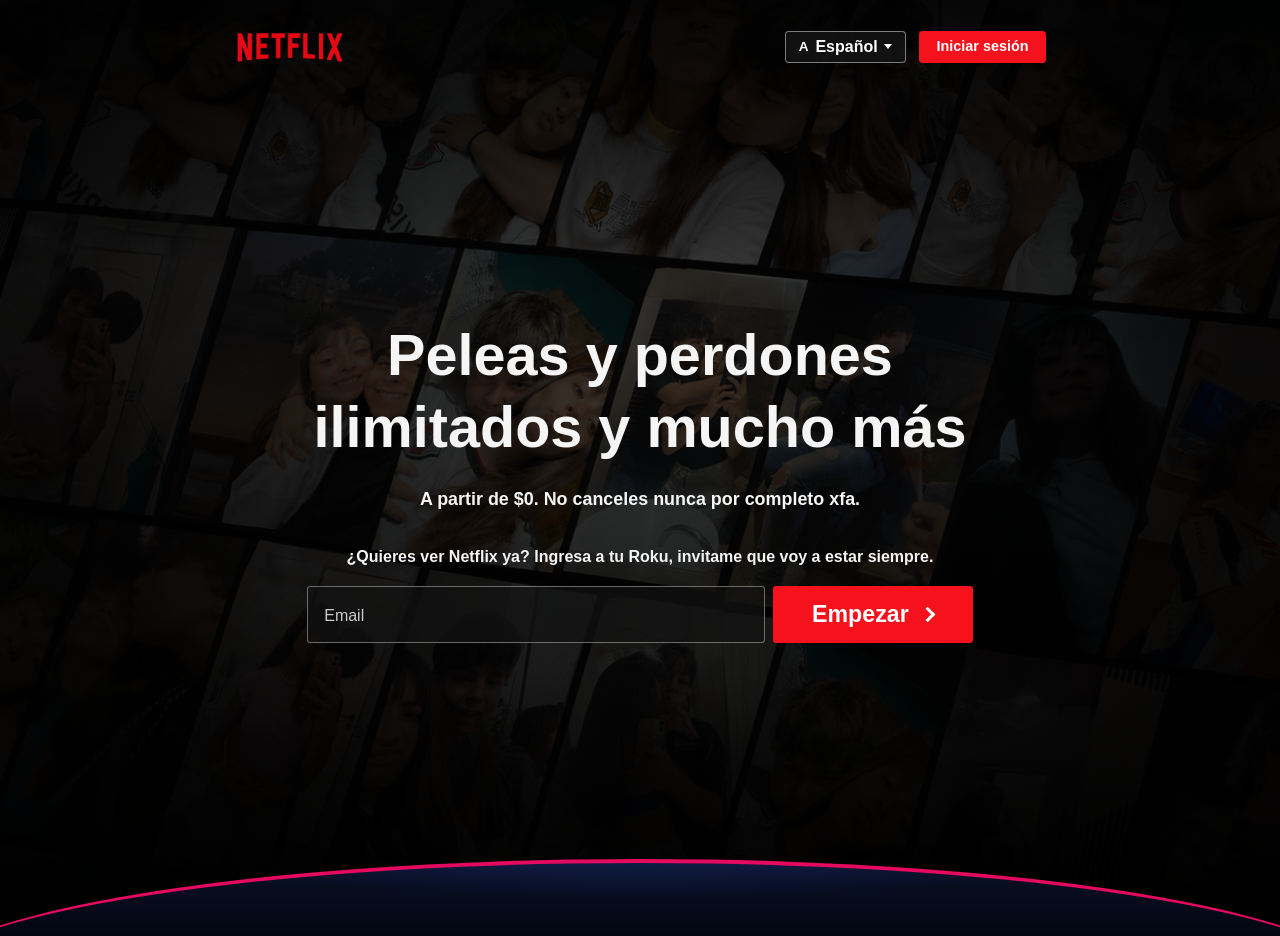
<file: index.html>
<!DOCTYPE html>
<html lang="es">
  <head>
    <meta charset="UTF-8" />
    <meta name="viewport" content="width=device-width, initial-scale=1.0" />
    <title>Netflix</title>
    <link rel="icon" type="image/png" href="assets/logos/logo2.png" />
    <link rel="apple-touch-icon" href="assets/logos/logo2.png" />
    <link rel="stylesheet" href="styles.css" />
  </head>
  <body>
    <main class="page">
      <section class="screen welcome-screen" aria-label="Portada de Netflix">
        <div class="media-frame welcome-screen__backdrop">
          <img src="assets/principal/fondo-prueba.png" alt="Collage de películas y series de Netflix" />
          <div class="media-fallback poster-collage" aria-hidden="true"></div>
        </div>

        <header class="topbar topbar--public">
          <a class="netflix-logo" href="index.html" aria-label="Netflix">
            <img src="assets/logos/logo.png" alt="Netflix" />
          </a>
          <div class="topbar__actions">
            <button class="language-button" type="button" aria-label="Cambiar idioma">
              <span class="language-button__icon" aria-hidden="true">A</span>
              Español
              <span class="chevron" aria-hidden="true"></span>
            </button>
            <a class="signin-button" href="perfiles.html">Iniciar sesión</a>
          </div>
        </header>

        <div class="welcome-screen__content">
          <h1>Peleas y perdones ilimitados y mucho más</h1>
          <p class="welcome-screen__price">A partir de $0. No canceles nunca por completo xfa.</p>
          <p class="welcome-screen__lead">
            ¿Quieres ver Netflix ya? Ingresa a tu Roku, invitame que voy a estar siempre.
          </p>
          <form class="email-form" data-email-form data-next-page="perfiles.html">
            <label class="sr-only" for="email">Email</label>
            <input id="email" name="email" type="email" placeholder="Email" autocomplete="email" />
            <button class="primary-cta" type="submit">
              Empezar
              <span class="arrow-icon" aria-hidden="true"></span>
            </button>
          </form>
        </div>

        <div class="welcome-curve" aria-hidden="true"></div>
      </section>
    </main>

    <script src="script.js"></script>
  </body>
</html>
</file>
<file: styles.css>
:root {
  --netflix-red: #e50914;
  --netflix-red-bright: #f6121d;
  --page-black: #000;
  --netflix-black: #141414;
  --modal-black: #181818;
  --soft-white: #f5f5f5;
  --muted-text: #a5a5a5;
  --dim-text: #808080;
  --button-gray: rgba(109, 109, 110, 0.78);
  --shadow-deep: 0 24px 90px rgba(0, 0, 0, 0.75);
  --font-main: Arial, Helvetica, sans-serif;
}

* {
  box-sizing: border-box;
}

html {
  scroll-behavior: smooth;
  background: var(--page-black);
}

body {
  margin: 0;
  min-width: 320px;
  background: var(--page-black);
  color: var(--soft-white);
  font-family: var(--font-main);
}

button,
input {
  font: inherit;
}

a {
  color: inherit;
  text-decoration: none;
}

button {
  border: 0;
  cursor: pointer;
}

img {
  display: block;
}

.sr-only {
  position: absolute;
  width: 1px;
  height: 1px;
  padding: 0;
  margin: -1px;
  overflow: hidden;
  clip: rect(0, 0, 0, 0);
  white-space: nowrap;
  border: 0;
}

.page {
  overflow-x: hidden;
  background: var(--page-black);
}

.screen {
  position: relative;
  min-height: 100svh;
  isolation: isolate;
}

.logo-animation-page {
  --primary-colour: #e50914;
  --shadow-colour: #000;
  --shadow-intensity: 0.6;
  --logo-animation-bg: #000;
  overflow: hidden;
  background: var(--logo-animation-bg);
  transition: background 0.4s;
}

.logo-animation-page .page {
  min-height: 100svh;
  background: var(--logo-animation-bg);
  transition: background 0.4s;
}

.netflix-animation-screen {
  position: relative;
  min-height: 100svh;
  display: grid;
  align-items: center;
  justify-items: center;
  padding: clamp(2rem, 6vw, 5rem);
  overflow: hidden;
  background: #000;
}

.netflix-container {
  position: relative;
  z-index: 2;
  width: 100%;
  display: flex;
  align-items: center;
  justify-content: center;
  opacity: 1;
  transition: opacity 1.35s ease;
}

.netflix-animation-logo {
  width: min(78vw, 54.2rem);
  height: auto;
  overflow: visible;
  animation: netflix-logo-cycle 7s cubic-bezier(0.36, 0.14, 0.1, 1) both;
}

.netflix-animation-screen.is-logo-finished .netflix-container {
  opacity: 0;
}

.netflix-animation-logo path {
  transform-box: fill-box;
}

.logo-animation-page .base {
  fill: var(--primary-colour);
  transition: fill 0.4s;
}

.logo-animation-page .shadow-start {
  stop-color: var(--shadow-colour);
  stop-opacity: var(--shadow-intensity);
}

.logo-animation-page .shadow-end {
  stop-color: var(--shadow-colour);
  stop-opacity: 0;
}

.netflix-animation-logo #N1-shadow {
  animation: netflix-shadow-fade 7s 0.7s both;
}

.netflix-animation-logo #N3-shadow {
  animation: netflix-shadow-fade 7s 0.8s both;
}

.netflix-animation-logo #E1-base,
.netflix-animation-logo #E1-shadow {
  transform-origin: 100% 50%;
  animation: netflix-reveal-x 7s 0.75s both;
}

.netflix-animation-logo #E2-base,
.netflix-animation-logo #E2-shadow {
  transform-origin: 50% 100%;
  animation: netflix-reveal-y 7s 0.86s both;
}

.netflix-animation-logo #E3,
.netflix-animation-logo #E4,
.netflix-animation-logo #T1,
.netflix-animation-logo #F1,
.netflix-animation-logo #F3 {
  transform-origin: 0% 50%;
  animation: netflix-reveal-x 7s 1s both;
}

.netflix-animation-logo #E4 {
  animation-delay: 1.16s;
}

.netflix-animation-logo #T1 {
  animation-delay: 1.04s;
}

.netflix-animation-logo #T2-base,
.netflix-animation-logo #T2-shadow,
.netflix-animation-logo #F2-base,
.netflix-animation-logo #F2-shadow,
.netflix-animation-logo #L1-base,
.netflix-animation-logo #L1-shadow,
.netflix-animation-logo #I {
  transform-origin: 50% 100%;
  animation: netflix-reveal-y 7s 1.13s both;
}

.netflix-animation-logo #T2-shadow,
.netflix-animation-logo #F2-shadow,
.netflix-animation-logo #L1-shadow,
.netflix-animation-logo #X2-shadow {
  animation-name: netflix-shadow-fade;
}

.netflix-animation-logo #F1 {
  animation-delay: 1.18s;
}

.netflix-animation-logo #F2-base,
.netflix-animation-logo #F2-shadow {
  animation-delay: 1.28s;
}

.netflix-animation-logo #F3 {
  animation-delay: 1.45s;
}

.netflix-animation-logo #L1-base,
.netflix-animation-logo #L1-shadow {
  animation-delay: 1.48s;
}

.netflix-animation-logo #L2 {
  transform-origin: 0% 50%;
  animation: netflix-reveal-x 7s 1.64s both;
}

.netflix-animation-logo #I {
  animation-delay: 1.8s;
}

.netflix-animation-logo #X1 {
  transform-origin: 100% 100%;
  animation: netflix-reveal-diagonal-left 7s 1.88s both;
}

.netflix-animation-logo #X2-base,
.netflix-animation-logo #X2-shadow {
  transform-origin: 0% 0%;
  animation: netflix-reveal-diagonal-right 7s 1.98s both;
}

.netflix-animation-logo #X2-shadow {
  animation-name: netflix-shadow-fade;
}

.invitation-stage {
  position: absolute;
  inset: 0;
  z-index: 1;
  display: grid;
  place-items: center;
  overflow: hidden;
  opacity: 0;
  pointer-events: none;
  transition: opacity 1.8s ease;
}

.netflix-animation-screen.is-question-visible .invitation-stage {
  opacity: 1;
  pointer-events: auto;
}

.video-stage {
  position: absolute;
  inset: 0;
  z-index: 1;
  display: grid;
  place-items: center;
  overflow: hidden;
  padding: clamp(1.2rem, 4vw, 3rem);
  background: #000;
  opacity: 0;
  pointer-events: none;
  transition: opacity 1.8s ease;
}

.netflix-animation-screen.is-video-visible .video-stage {
  opacity: 1;
  pointer-events: auto;
}

.invitation-video {
  position: absolute;
  inset: -0.8rem;
  width: calc(100% + 1.6rem);
  height: calc(100% + 1.6rem);
  object-fit: cover;
  opacity: 0.58;
  filter: blur(2.5px) saturate(1.04) brightness(0.92);
  transform: scale(1.01);
}

.invitation-stage__shade {
  position: absolute;
  inset: 0;
  background:
    radial-gradient(circle at 50% 38%, rgba(255, 255, 255, 0.07), transparent 22rem),
    rgba(0, 0, 0, 0.42);
}

.video-stage__shade {
  position: absolute;
  inset: 0;
  background:
    radial-gradient(circle at 50% 45%, rgba(255, 255, 255, 0.06), transparent 24rem),
    rgba(0, 0, 0, 0.78);
}

.selected-video-shell {
  position: relative;
  z-index: 2;
  width: min(90vw, 28rem);
  max-height: 82svh;
  aspect-ratio: 9 / 16;
  overflow: hidden;
  border-radius: 0.42rem;
  background: #000;
  box-shadow: 0 2rem 5rem rgba(0, 0, 0, 0.68);
}

.selected-video-player {
  width: 100%;
  height: 100%;
  display: block;
  object-fit: contain;
  background: #000;
}

.invitation-content {
  position: relative;
  z-index: 2;
  width: min(100%, 58rem);
  min-height: min(38rem, 78svh);
  display: grid;
  grid-template-rows: 1fr auto 1fr;
  align-items: center;
  justify-items: center;
  padding: clamp(2rem, 6vw, 4rem);
  text-align: center;
}

.invitation-content h1 {
  grid-row: 2;
  margin: 0;
  color: #fff;
  font-size: clamp(2.45rem, 6vw, 4.8rem);
  font-weight: 900;
  line-height: 1.05;
  text-shadow: 0 0.2rem 1.2rem rgba(0, 0, 0, 0.82);
}

.invitation-actions {
  grid-row: 3;
  align-self: end;
  width: 100%;
  display: flex;
  align-items: center;
  justify-content: space-between;
  gap: clamp(1rem, 8vw, 9rem);
}

.invitation-button {
  min-width: clamp(10.5rem, 22vw, 19.2rem);
  min-height: 3.4rem;
  padding: 0.75rem 1.35rem;
  border-radius: 0.12rem;
  background: #fff;
  color: #000;
  font-size: clamp(1.18rem, 2.5vw, 2rem);
  font-weight: 900;
  line-height: 1.05;
  box-shadow: 0 1rem 2.2rem rgba(0, 0, 0, 0.36);
  transition: transform 160ms ease, background 160ms ease;
}

.invitation-button:hover {
  background: rgba(255, 255, 255, 0.88);
  transform: scale(1.04);
}

@keyframes netflix-logo-cycle {
  0% {
    opacity: 0;
    transform: translateX(38%) scale(0.98);
  }
  11% {
    opacity: 0;
    transform: translateX(38%) scale(0.98);
  }
  38%,
  86% {
    opacity: 1;
    transform: translateX(0) scale(1);
  }
  94%,
  100% {
    opacity: 0;
    transform: translateX(0) scale(1);
  }
}

@keyframes netflix-reveal-x {
  0%,
  7% {
    opacity: 0;
    transform: scaleX(0);
  }
  14%,
  88% {
    opacity: 1;
    transform: scaleX(1);
  }
  96%,
  100% {
    opacity: 0;
    transform: scaleX(1);
  }
}

@keyframes netflix-reveal-y {
  0%,
  7% {
    opacity: 0;
    transform: scaleY(0);
  }
  16%,
  88% {
    opacity: 1;
    transform: scaleY(1);
  }
  96%,
  100% {
    opacity: 0;
    transform: scaleY(1);
  }
}

@keyframes netflix-reveal-diagonal-left {
  0%,
  8% {
    opacity: 0;
    transform: scale(0.05, 0.02) skewX(-7deg);
  }
  20%,
  88% {
    opacity: 1;
    transform: scale(1) skewX(0);
  }
  96%,
  100% {
    opacity: 0;
    transform: scale(1) skewX(0);
  }
}

@keyframes netflix-reveal-diagonal-right {
  0%,
  8% {
    opacity: 0;
    transform: scale(0.05, 0.02) skewX(7deg);
  }
  20%,
  88% {
    opacity: 1;
    transform: scale(1) skewX(0);
  }
  96%,
  100% {
    opacity: 0;
    transform: scale(1) skewX(0);
  }
}

@keyframes netflix-shadow-fade {
  0%,
  9% {
    opacity: 1;
  }
  22%,
  88% {
    opacity: 0;
  }
  96%,
  100% {
    opacity: 0;
  }
}

.media-frame {
  position: relative;
  overflow: hidden;
  background: #202020;
}

.media-frame > img,
.media-frame > video {
  position: absolute;
  inset: 0;
  width: 100%;
  height: 100%;
  object-fit: cover;
  z-index: 2;
}

.media-frame.is-missing > img,
.media-frame.is-missing > video {
  opacity: 0;
}

.media-frame > video {
  background: #000;
}

.media-frame.is-loaded .media-fallback {
  opacity: 0;
}

.media-fallback {
  position: absolute;
  inset: 0;
  z-index: 1;
  pointer-events: none;
  transition: opacity 180ms ease;
}

.netflix-logo {
  display: inline-flex;
  align-items: center;
  width: clamp(7rem, 8vw, 9.5rem);
  height: auto;
}

.netflix-logo img {
  display: block;
  width: 100%;
  height: auto;
}

.topbar {
  position: absolute;
  left: 0;
  right: 0;
  z-index: 8;
  display: flex;
  align-items: center;
}

.topbar--public {
  top: 0;
  justify-content: space-between;
  padding: clamp(1.25rem, 2.6vw, 1.85rem) clamp(1.5rem, 18.3vw, 21.9rem) 0;
}

.topbar__actions {
  display: flex;
  align-items: center;
  gap: 0.8rem;
}

.language-button,
.signin-button {
  height: 2rem;
  display: inline-flex;
  align-items: center;
  justify-content: center;
  border-radius: 0.23rem;
  color: #fff;
  font-weight: 700;
  line-height: 1;
}

.language-button {
  gap: 0.42rem;
  padding: 0 0.82rem;
  border: 1px solid rgba(255, 255, 255, 0.45);
  background: rgba(23, 23, 23, 0.72);
}

.language-button__icon {
  font-size: 0.85rem;
  font-weight: 800;
}

.signin-button {
  min-width: 7.25rem;
  padding: 0 1.08rem;
  background: var(--netflix-red-bright);
  font-size: 0.9rem;
}

.chevron {
  width: 0;
  height: 0;
  border-left: 0.28rem solid transparent;
  border-right: 0.28rem solid transparent;
  border-top: 0.34rem solid currentColor;
}

.chevron--white {
  color: #fff;
}

.welcome-screen {
  display: grid;
  place-items: center;
  min-height: 58.5rem;
  padding: 7rem 1.5rem 8.2rem;
  background: #020202;
  text-align: center;
}

.welcome-screen::before,
.welcome-screen::after {
  content: "";
  position: absolute;
  inset: 0;
  z-index: -1;
  pointer-events: none;
}

.welcome-screen::before {
  background:
    linear-gradient(180deg, rgba(0, 0, 0, 0.82) 0%, rgba(0, 0, 0, 0.32) 28%, rgba(0, 0, 0, 0.58) 72%, #000 100%),
    radial-gradient(circle at 50% 42%, rgba(0, 0, 0, 0.12), rgba(0, 0, 0, 0.78) 72%);
  z-index: 1;
}

.welcome-screen::after {
  background: rgba(0, 0, 0, 0.28);
  z-index: 0;
}

.welcome-screen__backdrop {
  position: absolute;
  inset: 0;
  z-index: -2;
  transform: scale(1.03);
}

.welcome-screen__backdrop > img {
  opacity: 0.78;
  filter: saturate(0.95) brightness(0.8);
}

.poster-collage {
  background:
    linear-gradient(90deg, rgba(0, 0, 0, 0.35), transparent 22%, rgba(0, 0, 0, 0.62)),
    repeating-linear-gradient(-7deg, transparent 0 8rem, rgba(0, 0, 0, 0.5) 8rem 8.5rem),
    linear-gradient(110deg, #273c57 0 10%, #111 10% 15%, #57283d 15% 25%, #151515 25% 31%, #34547a 31% 41%, #151515 41% 47%, #8a2630 47% 58%, #111 58% 64%, #244b3b 64% 76%, #151515 76% 82%, #725134 82% 100%);
}

.poster-collage::before,
.poster-collage::after {
  content: "";
  position: absolute;
  inset: -8% -6%;
  background:
    linear-gradient(84deg, transparent 0 8%, rgba(255, 255, 255, 0.12) 8% 8.2%, transparent 8.2% 16%),
    repeating-linear-gradient(12deg, rgba(255, 255, 255, 0.07) 0 0.35rem, transparent 0.35rem 9.4rem);
  opacity: 0.85;
  transform: rotate(-5deg);
}

.poster-collage::after {
  inset: 2% -2%;
  background:
    radial-gradient(circle at 75% 20%, rgba(21, 147, 187, 0.45), transparent 12rem),
    radial-gradient(circle at 62% 64%, rgba(210, 0, 68, 0.42), transparent 16rem),
    radial-gradient(circle at 28% 45%, rgba(228, 177, 65, 0.32), transparent 14rem);
  transform: none;
}

.welcome-screen__content {
  position: relative;
  z-index: 3;
  width: min(100%, 53rem);
  margin-top: 2.9rem;
}

.welcome-screen h1 {
  max-width: 48rem;
  margin: 0 auto 1.55rem;
  font-size: clamp(2.5rem, 4.5vw, 4rem);
  font-weight: 900;
  line-height: 1.25;
}

.welcome-screen__price {
  margin: 0 0 2.15rem;
  font-size: clamp(1.1rem, 1.4vw, 1.28rem);
  font-weight: 800;
}

.welcome-screen__lead {
  max-width: 45rem;
  margin: 0 auto 1.14rem;
  font-size: 1rem;
  font-weight: 700;
  line-height: 1.45;
}

.email-form {
  display: grid;
  grid-template-columns: minmax(18rem, 28.6rem) 12.5rem;
  gap: 0.5rem;
  justify-content: center;
  align-items: stretch;
}

.email-form input {
  height: 3.55rem;
  min-width: 0;
  border: 1px solid rgba(255, 255, 255, 0.38);
  border-radius: 0.2rem;
  padding: 1.08rem 1rem 0.88rem;
  background: rgba(18, 18, 18, 0.72);
  color: #fff;
  font-size: 1rem;
  outline: none;
}

.email-form input::placeholder {
  color: rgba(255, 255, 255, 0.78);
}

.email-form input:focus {
  border-color: #fff;
  box-shadow: 0 0 0 2px rgba(255, 255, 255, 0.28);
}

.primary-cta {
  height: 3.55rem;
  display: inline-flex;
  align-items: center;
  justify-content: center;
  gap: 0.86rem;
  border-radius: 0.2rem;
  background: var(--netflix-red-bright);
  color: #fff;
  font-size: 1.45rem;
  font-weight: 900;
}

.primary-cta:hover,
.signin-button:hover {
  background: #c90912;
}

.arrow-icon {
  width: 0.7rem;
  height: 0.7rem;
  border-top: 3px solid currentColor;
  border-right: 3px solid currentColor;
  transform: rotate(45deg);
}

.welcome-curve {
  position: absolute;
  left: -7%;
  right: -7%;
  bottom: -3.2rem;
  height: 8rem;
  z-index: 2;
  border-top: 4px solid #e50960;
  border-radius: 50% 50% 0 0 / 100% 100% 0 0;
  background:
    radial-gradient(70% 130% at 50% -42%, rgba(46, 66, 168, 0.52), transparent 55%),
    linear-gradient(180deg, #081127 0%, #02040c 72%, #000 100%);
}

.profiles-screen {
  display: grid;
  place-items: center;
  padding: 7rem 2rem;
  background: var(--netflix-black);
}

.profiles-screen__content {
  width: min(100%, 70rem);
  margin-top: -0.2rem;
  text-align: center;
}

.profiles-screen h1,
.profiles-screen h2 {
  margin: 0 0 2.95rem;
  font-size: clamp(2.35rem, 4.8vw, 4.25rem);
  font-weight: 400;
  line-height: 1.1;
}

.profiles-list {
  display: grid;
  grid-template-columns: repeat(5, minmax(7.3rem, 12rem));
  justify-content: center;
  gap: clamp(1.2rem, 2vw, 2.42rem);
  padding: 0;
  margin: 0;
  list-style: none;
}

.profile-card {
  display: grid;
  width: 100%;
  gap: 0.92rem;
  padding: 0;
  background: transparent;
  color: var(--dim-text);
  text-align: center;
}

.profile-card:hover {
  color: #fff;
}

.profile-card:hover .profile-avatar {
  outline-color: #fff;
}

.profile-avatar {
  width: 100%;
  aspect-ratio: 1;
  border-radius: 0.22rem;
  outline: 3px solid transparent;
  outline-offset: 0;
  background: #202020;
}

.profile-avatar > img {
  object-position: var(--profile-position, center center);
}

.profile-avatar--marce {
  --profile-position: 48% 42%;
}

.profile-avatar--mamucha {
  --profile-position: 62% 42%;
}

.profile-avatar--ro {
  --profile-position: 50% 50%;
}

.profile-avatar--nahu {
  --profile-position: 62% 42%;
}

.profile-avatar--bi {
  --profile-position: 48% 36%;
}

.profile-card__name {
  min-height: 1.8rem;
  overflow: hidden;
  font-size: clamp(1rem, 1.35vw, 1.55rem);
  line-height: 1.2;
  text-overflow: ellipsis;
  white-space: nowrap;
}

.avatar-face {
  background: linear-gradient(180deg, #0587ef 0%, #29a8ff 42%, #91c8ff 100%);
}

.profile-avatar--teal .avatar-face {
  background: linear-gradient(180deg, #064553 0%, #195d6d 48%, #71919a 100%);
}

.avatar-face::before,
.avatar-face::after {
  content: "";
  position: absolute;
  top: 28%;
  width: 12%;
  aspect-ratio: 1;
  border-radius: 50%;
  background: #fff;
}

.avatar-face::before {
  left: 22%;
}

.avatar-face::after {
  right: 22%;
}

.profile-avatar--blue .avatar-face,
.profile-avatar--teal .avatar-face {
  box-shadow: inset 0 -3rem 5rem rgba(0, 0, 0, 0.12);
}

.profile-avatar--blue .avatar-face::marker,
.profile-avatar--teal .avatar-face::marker {
  content: "";
}

.profile-avatar--blue::after,
.profile-avatar--teal::after {
  content: "";
  position: absolute;
  left: 40%;
  top: 54%;
  width: 20%;
  height: 8%;
  z-index: 1;
  border-bottom: 0.42rem solid #fff;
  border-radius: 0 0 50% 50%;
}

.avatar-portrait {
  background:
    radial-gradient(circle at 56% 31%, #f8d4bd 0 12%, transparent 12.5%),
    radial-gradient(circle at 54% 24%, #5d342c 0 18%, transparent 18.5%),
    linear-gradient(90deg, #8215ff 0%, #a100f0 36%, #7d29d6 36%, #a93dff 100%);
}

.avatar-portrait::after {
  content: "";
  position: absolute;
  right: 9%;
  bottom: 0;
  width: 42%;
  height: 74%;
  background:
    radial-gradient(circle at 48% 22%, #f0c4ab 0 22%, transparent 22.6%),
    linear-gradient(180deg, transparent 0 32%, #7196cc 32% 100%);
  border-radius: 42% 42% 0 0;
}

.avatar-helmet {
  background:
    radial-gradient(circle at 50% 50%, #b96f1b 0 25%, transparent 25.5%),
    linear-gradient(135deg, #1173d7, #0d3678 52%, #f3a424 53% 100%);
}

.avatar-helmet::before {
  content: "";
  position: absolute;
  left: 23%;
  top: 24%;
  width: 54%;
  height: 44%;
  background:
    linear-gradient(110deg, transparent 0 15%, #f3b041 15% 28%, transparent 28% 72%, #f3b041 72% 85%, transparent 85%),
    linear-gradient(180deg, #c2842b, #f3bc4f);
  clip-path: polygon(50% 0, 100% 20%, 88% 100%, 12% 100%, 0 20%);
}

.avatar-helmet::after {
  content: "";
  position: absolute;
  left: 35%;
  top: 45%;
  width: 30%;
  height: 17%;
  background: linear-gradient(90deg, #d9f8ff, #2fb6ff);
  clip-path: polygon(0 0, 100% 0, 80% 100%, 20% 100%);
}

.avatar-furry {
  background:
    radial-gradient(circle at 24% 18%, rgba(255, 255, 255, 0.55) 0 0.28rem, transparent 0.31rem),
    radial-gradient(circle at 67% 14%, rgba(255, 255, 255, 0.35) 0 0.22rem, transparent 0.25rem),
    repeating-radial-gradient(circle at 52% 56%, #08a7ba 0 0.44rem, #0fc1d2 0.46rem 0.92rem, #16bfd4 0.94rem 1.32rem);
}

.avatar-furry::before,
.avatar-furry::after {
  content: "";
  position: absolute;
  top: 27%;
  width: 13%;
  aspect-ratio: 1;
  border-radius: 50%;
  background: #030303;
  box-shadow: 0 0 0 0.15rem rgba(255, 255, 255, 0.12);
}

.avatar-furry::before {
  left: 23%;
}

.avatar-furry::after {
  right: 23%;
}

.profile-avatar--furry::after {
  content: "";
  position: absolute;
  left: 37%;
  top: 53%;
  width: 26%;
  height: 12%;
  z-index: 1;
  border-bottom: 0.33rem solid #111;
  border-radius: 0 0 50% 50%;
}

.manage-profiles {
  min-width: 19.8rem;
  height: 3.35rem;
  margin-top: 6.4rem;
  border: 1px solid #787878;
  background: transparent;
  color: #8f8f8f;
  font-size: clamp(1rem, 1.3vw, 1.45rem);
  letter-spacing: 0.13rem;
}

.manage-profiles:hover {
  border-color: #fff;
  color: #fff;
}

.browse-screen {
  min-height: 100svh;
  background: var(--netflix-black);
}

.home-hero {
  position: relative;
  min-height: clamp(42rem, 76vw, 53.9rem);
  overflow: hidden;
  background: #080808;
}

.home-hero::before,
.home-hero::after {
  content: "";
  position: absolute;
  inset: 0;
  z-index: 1;
  pointer-events: none;
}

.home-hero::before {
  background:
    linear-gradient(90deg, rgba(0, 0, 0, 0.86) 0%, rgba(0, 0, 0, 0.52) 22%, rgba(0, 0, 0, 0.08) 52%, rgba(0, 0, 0, 0.2) 100%),
    linear-gradient(180deg, rgba(0, 0, 0, 0.72) 0%, transparent 16%, transparent 62%, #141414 100%);
}

.home-hero::after {
  background: linear-gradient(180deg, transparent 72%, rgba(20, 20, 20, 0.88) 88%, #141414 100%);
}

.home-hero__image {
  position: absolute;
  inset: 0;
}

.cinematic-fallback {
  background:
    radial-gradient(circle at 58% 43%, rgba(218, 171, 92, 0.42), transparent 8rem),
    radial-gradient(circle at 78% 34%, rgba(228, 216, 176, 0.38), transparent 5rem),
    radial-gradient(circle at 35% 42%, rgba(90, 51, 38, 0.6), transparent 12rem),
    linear-gradient(110deg, #1d140f 0%, #39261b 42%, #59402d 58%, #16100c 100%);
}

.cinematic-fallback::before {
  content: "";
  position: absolute;
  left: 48%;
  bottom: 10%;
  width: 26%;
  height: 34%;
  background:
    radial-gradient(circle at 50% 21%, #c98650 0 13%, transparent 13.5%),
    linear-gradient(180deg, transparent 0 32%, #3b1c18 32% 100%);
  border-radius: 48% 48% 0 0;
  opacity: 0.86;
}

.cinematic-fallback::after {
  content: "";
  position: absolute;
  left: 36%;
  bottom: 8%;
  width: 50%;
  height: 28%;
  background:
    radial-gradient(circle at 10% 18%, #d5b491 0 4%, transparent 4.5%),
    radial-gradient(circle at 48% 24%, #d5b491 0 4%, transparent 4.5%),
    radial-gradient(circle at 79% 22%, #d5b491 0 4%, transparent 4.5%),
    linear-gradient(180deg, transparent 0 36%, rgba(73, 42, 26, 0.9) 36% 100%);
  opacity: 0.7;
}

.topbar--browse {
  top: 0;
  height: 5.6rem;
  padding: 0 3.72rem;
  gap: 2.8rem;
  background: linear-gradient(180deg, rgba(0, 0, 0, 0.82), rgba(0, 0, 0, 0));
}

.topbar--browse .netflix-logo {
  width: 6rem;
  flex: 0 0 auto;
}

.browse-nav {
  display: flex;
  align-items: center;
  gap: 1.28rem;
  min-width: 0;
  color: #e5e5e5;
  font-size: 0.88rem;
  font-weight: 700;
  white-space: nowrap;
}

.browse-nav a:first-child {
  color: #fff;
}

.browse-tools {
  display: flex;
  align-items: center;
  gap: 1.28rem;
  margin-left: auto;
}

.icon-button,
.profile-menu {
  position: relative;
  width: 2rem;
  height: 2rem;
  display: inline-grid;
  place-items: center;
  background: transparent;
  color: #fff;
}

.icon-button::before,
.icon-button::after,
.round-button::before,
.round-button::after {
  pointer-events: none;
}

.icon-button--search::before {
  content: "";
  width: 1.42rem;
  height: 1.42rem;
  background: currentColor;
  mask: url("assets/icons/lupa.png") center / contain no-repeat;
  -webkit-mask: url("assets/icons/lupa.png") center / contain no-repeat;
}

.icon-button--search::after {
  display: none;
}

.icon-button--cast::before,
.icon-button--download::before {
  content: "";
  width: 1.48rem;
  height: 1.48rem;
  background: currentColor;
}

.icon-button--cast::before {
  mask: url("assets/icons/pantalla.png") center / contain no-repeat;
  -webkit-mask: url("assets/icons/pantalla.png") center / contain no-repeat;
}

.icon-button--download::before {
  mask: url("assets/icons/descargar.png") center / contain no-repeat;
  -webkit-mask: url("assets/icons/descargar.png") center / contain no-repeat;
}

.icon-button--cast::after,
.icon-button--download::after {
  display: none;
}

.icon-button--bell::before {
  content: "";
  width: 1.45rem;
  height: 1.45rem;
  background: currentColor;
  mask: url("assets/icons/campanita.png") center / contain no-repeat;
  -webkit-mask: url("assets/icons/campanita.png") center / contain no-repeat;
}

.icon-button--bell::after {
  display: none;
}

.notification-badge {
  position: absolute;
  top: -0.1rem;
  right: -0.1rem;
  min-width: 1.05rem;
  height: 1.05rem;
  display: inline-grid;
  place-items: center;
  border-radius: 999px;
  background: #b9090b;
  color: #fff;
  font-size: 0.64rem;
  line-height: 1;
}

.profile-menu {
  width: auto;
  gap: 0.58rem;
}

.profile-menu__avatar {
  width: 2rem;
  height: 2rem;
  border-radius: 0.2rem;
}

.small-avatar {
  background:
    radial-gradient(circle at 31% 32%, #050505 0 0.21rem, transparent 0.23rem),
    radial-gradient(circle at 70% 32%, #050505 0 0.21rem, transparent 0.23rem),
    linear-gradient(135deg, #0fd3e2, #058fa4);
}

.home-hero__content {
  position: relative;
  z-index: 3;
  width: min(44rem, 48vw);
  padding: 13.5rem 0 0 3.75rem;
}

.title-art {
  background: transparent;
}

.title-art--large {
  width: min(22.4rem, 38vw);
  height: 18rem;
  margin-bottom: 1.2rem;
}

.title-art--modal {
  width: 14.5rem;
  height: 12.1rem;
  margin-bottom: 1.35rem;
}

.title-art--question {
  width: min(28rem, 72vw);
  height: 10rem;
}

.title-art > img {
  object-fit: contain;
}

.title-art__fallback {
  display: grid;
  align-content: center;
  justify-items: start;
  background: transparent;
}

.title-art__fallback span {
  color: var(--netflix-red);
  font-size: clamp(2.15rem, 3.2vw, 4rem);
  font-weight: 900;
  line-height: 0.92;
}

.title-art--modal .title-art__fallback span {
  font-size: 2.05rem;
}

.title-art__netflix-logo {
  display: block;
  width: min(100%, 12.3rem);
  height: auto;
  margin-bottom: 0.25rem;
}

.title-art--modal .title-art__netflix-logo {
  width: 7.6rem;
  margin-bottom: 0.12rem;
}

.title-art__fallback strong {
  color: #fff;
  font-family: "Brush Script MT", "Segoe Script", cursive;
  font-size: clamp(3rem, 5.4vw, 6.55rem);
  font-weight: 700;
  line-height: 0.78;
  text-shadow: 0 0.08rem 0 rgba(0, 0, 0, 0.55);
}

.title-art--modal .title-art__fallback strong {
  font-size: 3.8rem;
}

.title-art--question .title-art__fallback strong {
  font-size: clamp(2.55rem, 3.35vw, 3.35rem);
  line-height: 0.86;
  white-space: nowrap;
}

.cumple-bri,
[data-modal-open] {
  cursor: pointer;
}

.home-hero__content p {
  max-width: 42rem;
  margin: 0 0 1.85rem;
  font-size: clamp(1.18rem, 1.55vw, 1.5rem);
  font-weight: 700;
  line-height: 1.36;
}

.hero-actions,
.modal-actions {
  display: flex;
  align-items: center;
  gap: 0.88rem;
}

.play-button,
.info-button {
  height: 3.64rem;
  display: inline-flex;
  align-items: center;
  justify-content: center;
  gap: 1rem;
  border-radius: 0.25rem;
  font-size: clamp(1rem, 1.4vw, 1.45rem);
  font-weight: 900;
}

.play-button {
  min-width: 14.25rem;
  padding: 0 1.95rem;
  background: #fff;
  color: #000;
}

.play-button:hover {
  background: rgba(255, 255, 255, 0.76);
}

.play-icon {
  width: 0;
  height: 0;
  border-top: 0.84rem solid transparent;
  border-bottom: 0.84rem solid transparent;
  border-left: 1.42rem solid currentColor;
}

.info-button {
  min-width: 18rem;
  padding: 0 1.8rem;
  background: var(--button-gray);
  color: #fff;
}

.info-button:hover {
  background: rgba(109, 109, 110, 0.55);
}

.info-icon {
  width: 2.1rem;
  height: 2.1rem;
  display: inline-grid;
  place-items: center;
  border: 3px solid currentColor;
  border-radius: 50%;
  font-family: Georgia, serif;
  font-size: 1.45rem;
  font-style: normal;
  font-weight: 700;
  line-height: 1;
}

.hero-side-controls {
  position: absolute;
  right: 0;
  bottom: 8.05rem;
  z-index: 4;
  display: flex;
  align-items: center;
  gap: 1.95rem;
}

.round-button {
  position: relative;
  width: 3.25rem;
  height: 3.25rem;
  display: inline-grid;
  place-items: center;
  border: 2px solid rgba(255, 255, 255, 0.7);
  border-radius: 50%;
  background: rgba(30, 30, 30, 0.44);
  color: #fff;
  overflow: hidden;
}

.round-button:hover {
  border-color: #fff;
  background: rgba(255, 255, 255, 0.14);
}

.round-button--sound::before {
  content: "";
  position: absolute;
  left: 50%;
  top: 50%;
  width: 1.45rem;
  height: 1.45rem;
  background: url("assets/icons/sin-sonido.png") center / contain no-repeat;
  filter: invert(1);
  transform: translate(-50%, -50%);
}

.round-button--sound::after {
  display: none;
}

.round-button--sound.is-unmuted::before {
  width: 1.55rem;
  height: 1.55rem;
  background-image: url("assets/icons/volumen.png");
}

.age-tag {
  min-width: 7.7rem;
  height: 2.88rem;
  display: inline-flex;
  align-items: center;
  border-left: 3px solid #d7d7d7;
  padding-left: 1.08rem;
  background: rgba(51, 51, 51, 0.68);
  color: #fff;
  font-size: 1.45rem;
  font-weight: 700;
}

.content-rail {
  --rail-arrow-height: 11.9rem;
  --rail-arrow-side-pad: 3.75rem;
  --rail-arrow-top: 2.55rem;
  position: relative;
  z-index: 4;
  margin-top: -4.3rem;
  padding-left: 3.75rem;
  padding-bottom: 3.5rem;
}

.content-rail + .content-rail {
  margin-top: 0;
}

.rail-heading {
  display: flex;
  align-items: flex-start;
  justify-content: space-between;
  padding-right: 3.75rem;
}

.rail-heading h2 {
  margin: 0 0 0.85rem;
  font-size: clamp(1.25rem, 1.6vw, 1.72rem);
  font-weight: 900;
}

.rail-controls {
  display: flex;
  align-items: center;
  gap: 0.45rem;
  margin-bottom: 0.85rem;
}

.rail-position {
  width: 2.4rem;
  height: 0.15rem;
  background:
    linear-gradient(90deg, #f0f0f0 0 28%, transparent 28% 36%, #666 36% 64%, transparent 64% 72%, #666 72% 100%);
}

.rail-position--long {
  width: 8.7rem;
  background: repeating-linear-gradient(90deg, #787878 0 0.72rem, transparent 0.72rem 0.93rem);
}

.rail-arrow {
  position: absolute;
  top: var(--rail-arrow-top);
  z-index: 7;
  width: 3.45rem;
  height: var(--rail-arrow-height);
  display: inline-grid;
  place-items: center;
  border: 0;
  border-radius: 0;
  background: rgba(0, 0, 0, 0.48);
  opacity: 0.78;
  transition: background 160ms ease, opacity 160ms ease;
}

.rail-arrow:hover {
  background: rgba(0, 0, 0, 0.68);
  opacity: 1;
}

.rail-arrow img {
  width: 2.15rem;
  height: 2.15rem;
  object-fit: contain;
  filter: invert(1);
}

.rail-arrow--prev {
  left: var(--rail-arrow-side-pad);
}

.rail-arrow--next {
  right: 0;
}

.content-rail.is-at-start .rail-arrow--prev,
.content-rail.is-at-end .rail-arrow--next {
  opacity: 0;
  pointer-events: none;
}

.rail-track {
  display: grid;
  grid-auto-columns: minmax(15rem, 21.15rem);
  grid-auto-flow: column;
  gap: 1rem;
  overflow-x: auto;
  overscroll-behavior-inline: contain;
  padding-right: 3.75rem;
  scroll-behavior: smooth;
  scroll-snap-type: x proximity;
  scrollbar-width: none;
}

.rail-track::-webkit-scrollbar {
  display: none;
}

.media-card {
  margin: 0;
  scroll-snap-align: start;
}

.card-image {
  aspect-ratio: 16 / 9.18;
  border-radius: 0.16rem;
  background: #242424;
  box-shadow: 0 0.35rem 1.15rem rgba(0, 0, 0, 0.32);
}

.card-fallback {
  display: grid;
  place-items: end start;
  padding: 0.7rem;
  background:
    radial-gradient(circle at 50% 0%, rgba(255, 255, 255, 0.9), transparent 18%),
    linear-gradient(180deg, #252525 0%, #090909 62%, #151515 100%);
}

.card-fallback::before {
  content: attr(data-title);
  max-width: 92%;
  color: rgba(255, 255, 255, 0.9);
  font-size: clamp(1.45rem, 2vw, 2.35rem);
  font-weight: 900;
  font-style: italic;
  line-height: 0.9;
  text-shadow: 0 2px 10px #000;
}

.card-fallback:not([data-title])::before {
  content: "WWE";
}

.card-fallback--silver {
  background:
    radial-gradient(circle at 52% 6%, #fff 0 8%, transparent 20%),
    linear-gradient(140deg, #070707 0 30%, #6d6d6d 50%, #090909 100%);
}

.card-fallback--blue {
  background:
    radial-gradient(circle at 55% 6%, #fff 0 8%, transparent 20%),
    linear-gradient(140deg, #09182d 0 30%, #1a6cc4 55%, #060b12 100%);
}

.card-fallback--gold {
  background:
    radial-gradient(circle at 55% 6%, #fff 0 8%, transparent 20%),
    linear-gradient(135deg, #171717 0 30%, #a67a2c 58%, #110b06 100%);
}

.card-fallback--red {
  background:
    radial-gradient(circle at 55% 6%, #fff 0 8%, transparent 20%),
    linear-gradient(140deg, #160808 0 28%, #d9131f 55%, #0d0505 100%);
}

.card-fallback--green {
  background:
    radial-gradient(circle at 55% 6%, #fff 0 8%, transparent 20%),
    linear-gradient(140deg, #060808 0 30%, #1f7864 56%, #070707 100%);
}

.card-fallback--ice {
  background:
    radial-gradient(circle at 55% 6%, #fff 0 8%, transparent 20%),
    linear-gradient(140deg, #071524 0 32%, #92c7ff 56%, #07101c 100%);
}

.card-fallback--live::after {
  content: "En vivo";
  position: absolute;
  left: 0.62rem;
  bottom: 0.62rem;
  padding: 0.3rem 0.55rem;
  border-radius: 0.12rem;
  background: var(--netflix-red);
  color: #fff;
  font-size: 0.72rem;
  font-weight: 900;
}

.card-fallback--live::before {
  margin-bottom: 1.65rem;
}

.card-fallback--vampire {
  background:
    radial-gradient(circle at 24% 36%, rgba(255, 255, 255, 0.58), transparent 12%),
    radial-gradient(circle at 68% 44%, rgba(150, 0, 18, 0.88), transparent 16%),
    linear-gradient(140deg, #090505 0%, #231118 46%, #020202 100%);
}

.card-fallback--law {
  background:
    linear-gradient(90deg, rgba(255, 255, 255, 0.18) 0 0.18rem, transparent 0.18rem 1.2rem),
    linear-gradient(135deg, #b7a183 0%, #675a4b 41%, #171717 100%);
}

.card-fallback--house {
  background:
    radial-gradient(circle at 28% 34%, rgba(255, 255, 255, 0.72), transparent 14%),
    linear-gradient(130deg, #fbde8c 0%, #caa85e 46%, #1d1b17 100%);
}

.card-fallback--super {
  background:
    radial-gradient(circle at 50% 42%, rgba(226, 13, 31, 0.92), transparent 19%),
    linear-gradient(135deg, #b8d9ee 0%, #567993 52%, #10151d 100%);
}

.card-fallback--flash {
  background:
    radial-gradient(circle at 72% 35%, rgba(255, 246, 149, 0.95), transparent 13%),
    linear-gradient(135deg, #7d0b13 0%, #d74229 47%, #f4b441 100%);
}

.card-fallback--warm {
  background:
    radial-gradient(circle at 52% 52%, rgba(255, 255, 255, 0.58), transparent 17%),
    linear-gradient(135deg, #6f452c 0%, #d1a36a 48%, #2b1711 100%);
}

.card-fallback--sheldon {
  background:
    radial-gradient(circle at 68% 34%, rgba(255, 244, 209, 0.78), transparent 13%),
    linear-gradient(135deg, #7aa7b8 0%, #e5d1aa 53%, #703a24 100%);
}

.card-fallback--viking {
  background:
    radial-gradient(circle at 72% 24%, rgba(231, 236, 230, 0.58), transparent 15%),
    linear-gradient(135deg, #9aa5a2 0%, #31403d 48%, #111515 100%);
}

.card-fallback--sunset {
  background:
    linear-gradient(180deg, rgba(22, 22, 22, 0.05) 0 56%, rgba(4, 4, 4, 0.72) 100%),
    linear-gradient(140deg, #1e2530 0%, #dc7333 52%, #120c0a 100%);
}

.card-fallback--romance {
  background: linear-gradient(140deg, #802f58 0%, #c86c84 47%, #1f1024 100%);
}

.card-fallback--summer {
  background: linear-gradient(135deg, #2e8dbb 0%, #f2d076 49%, #ca6c44 100%);
}

.card-fallback--letters {
  background:
    linear-gradient(135deg, rgba(255, 255, 255, 0.24) 0 24%, transparent 24% 100%),
    linear-gradient(140deg, #3f2d2b 0%, #ad7c5d 52%, #1a1112 100%);
}

.card-fallback--destiny {
  background: linear-gradient(135deg, #1d3855 0%, #6b74a1 42%, #191624 100%);
}

.card-fallback--city {
  background:
    radial-gradient(circle at 72% 34%, rgba(245, 221, 152, 0.82), transparent 9%),
    linear-gradient(140deg, #08121c 0%, #31485c 48%, #0b080b 100%);
}

.card-fallback--smile {
  background:
    radial-gradient(circle at 38% 35%, rgba(255, 255, 255, 0.64), transparent 10%),
    linear-gradient(140deg, #225249 0%, #70aa7b 45%, #d6bd75 100%);
}

.hover-preview {
  position: fixed;
  left: 0;
  top: 0;
  z-index: 58;
  width: min(24rem, calc(100vw - 2rem));
  overflow: hidden;
  border-radius: 0.28rem;
  background: #181818;
  color: #fff;
  box-shadow: 0 1.4rem 3.4rem rgba(0, 0, 0, 0.68);
  opacity: 0;
  pointer-events: none;
  transform: scale(0.94) translateY(0.35rem);
  transform-origin: center top;
  transition: opacity 130ms ease, transform 130ms ease, visibility 130ms ease;
  visibility: hidden;
}

.hover-preview[hidden] {
  display: none;
}

.hover-preview.is-visible {
  opacity: 1;
  pointer-events: auto;
  transform: scale(1) translateY(0);
  visibility: visible;
}

.hover-preview__image {
  aspect-ratio: 16 / 9;
  background: #030303;
}

.hover-preview__image::after {
  content: "";
  position: absolute;
  inset: 0;
  z-index: 3;
  background:
    linear-gradient(180deg, rgba(0, 0, 0, 0.1) 0%, rgba(0, 0, 0, 0.18) 52%, rgba(0, 0, 0, 0.78) 100%),
    linear-gradient(90deg, rgba(0, 0, 0, 0.42) 0%, transparent 45%);
  pointer-events: none;
}

.media-frame > img.hover-preview__netflix-mark {
  position: absolute;
  inset: auto;
  left: 1rem;
  top: 0.85rem;
  z-index: 4;
  width: 1.35rem;
  height: 1.35rem;
  object-fit: contain;
}

.hover-preview__title {
  position: absolute;
  left: 1.05rem;
  right: 1.05rem;
  bottom: 1.02rem;
  z-index: 4;
  overflow: hidden;
  color: #f4f4f4;
  font-size: clamp(1.22rem, 2vw, 1.82rem);
  font-weight: 900;
  line-height: 1.02;
  text-overflow: ellipsis;
  text-shadow: 0 0.18rem 0.82rem rgba(0, 0, 0, 0.92);
  white-space: nowrap;
}

.hover-preview__body {
  padding: 1.15rem 1.05rem 1.22rem;
  background: #181818;
}

.hover-preview__actions {
  display: flex;
  align-items: center;
  gap: 0.58rem;
  margin-bottom: 0.92rem;
}

.hover-preview__button,
.hover-preview__round {
  width: 2.9rem;
  height: 2.9rem;
  flex: 0 0 auto;
  border: 2px solid rgba(255, 255, 255, 0.66);
  border-radius: 50%;
  background: rgba(35, 35, 35, 0.72);
  color: #fff;
  transition: background 150ms ease, border-color 150ms ease, transform 150ms ease;
}

.hover-preview__button:hover,
.hover-preview__round:hover {
  border-color: #fff;
  background: rgba(255, 255, 255, 0.14);
  transform: scale(1.04);
}

.hover-preview__button--play {
  display: inline-grid;
  place-items: center;
  border-color: #fff;
  background: #fff;
  color: #000;
}

.hover-preview__play-icon {
  width: 0;
  height: 0;
  margin-left: 0.18rem;
  border-top: 0.62rem solid transparent;
  border-bottom: 0.62rem solid transparent;
  border-left: 1.02rem solid currentColor;
}

.hover-preview__button--more {
  position: relative;
  margin-left: auto;
}

.hover-preview__button--more::before {
  content: "";
  position: absolute;
  left: 50%;
  top: 45%;
  width: 0.78rem;
  height: 0.78rem;
  border-right: 2px solid currentColor;
  border-bottom: 2px solid currentColor;
  transform: translate(-50%, -50%) rotate(45deg);
}

.hover-preview__meta {
  display: flex;
  align-items: center;
  flex-wrap: wrap;
  gap: 0.52rem;
  margin-bottom: 0.72rem;
  color: #b8b8b8;
  font-size: 0.96rem;
  font-weight: 700;
}

.hover-preview__rating,
.hover-preview__quality {
  display: inline-flex;
  align-items: center;
  height: 1.35rem;
  border: 1px solid rgba(255, 255, 255, 0.66);
  padding: 0 0.36rem;
  color: #e8e8e8;
  font-size: 0.8rem;
  line-height: 1;
}

.hover-preview__quality {
  font-size: 0.72rem;
}

.hover-preview__tags {
  margin: 0;
  color: #efefef;
  font-size: 0.96rem;
  font-weight: 800;
  line-height: 1.3;
}

.hover-preview__tags span {
  margin: 0 0.35rem;
  color: #777;
}

.event-meta {
  margin: 0.86rem 0 0;
  color: #e5e5e5;
  font-size: 0.86rem;
  font-weight: 800;
  line-height: 1.35;
}

.event-meta strong,
.event-meta span {
  display: block;
}

.event-meta span {
  margin-top: 0.22rem;
  color: rgba(255, 255, 255, 0.86);
}

.watch-progress {
  position: absolute;
  left: 12%;
  right: 12%;
  bottom: 0;
  z-index: 4;
  height: 0.18rem;
  background: rgba(255, 255, 255, 0.34);
}

.watch-progress::before {
  content: "";
  position: absolute;
  left: 0;
  top: 0;
  width: var(--progress, 45%);
  height: 100%;
  background: var(--netflix-red);
}

.modal-open {
  overflow: hidden;
}

.detail-overlay {
  position: fixed;
  inset: 0;
  z-index: 60;
  overflow-y: auto;
  padding: 4rem 1.5rem;
  background: rgba(0, 0, 0, 0.72);
  opacity: 0;
  pointer-events: none;
  visibility: hidden;
  transition: opacity 180ms ease, visibility 180ms ease;
}

.detail-overlay.is-open {
  opacity: 1;
  pointer-events: auto;
  visibility: visible;
}

.detail-overlay[hidden] {
  display: none;
}

.detail-overlay__backdrop {
  position: fixed;
  inset: 0;
  background: rgba(0, 0, 0, 0.78);
  backdrop-filter: blur(1px);
}

.cinematic-fallback--dimmed {
  filter: saturate(0.75) brightness(0.7);
}

.detail-modal {
  position: relative;
  z-index: 2;
  width: min(100%, 63rem);
  margin: 0 auto;
  overflow: hidden;
  border-radius: 0.36rem;
  background: var(--modal-black);
  box-shadow: var(--shadow-deep);
}

.detail-modal__hero {
  position: relative;
  min-height: 35.8rem;
  overflow: hidden;
}

.detail-modal__hero::after {
  content: "";
  position: absolute;
  inset: 0;
  z-index: 2;
  background:
    linear-gradient(90deg, rgba(0, 0, 0, 0.85) 0%, rgba(0, 0, 0, 0.5) 24%, rgba(0, 0, 0, 0.08) 65%),
    linear-gradient(180deg, transparent 42%, rgba(24, 24, 24, 0.62) 76%, #181818 100%);
  pointer-events: none;
}

.detail-modal__image {
  position: absolute;
  inset: 0;
}

.modal-fallback {
  background:
    radial-gradient(circle at 66% 30%, #d1dbd3 0 14%, transparent 30%),
    radial-gradient(circle at 79% 56%, #d09b58 0 4%, transparent 8%),
    linear-gradient(100deg, #151515 0 34%, #5a5e50 34% 70%, #c7d1bf 70% 100%);
}

.modal-fallback::before {
  content: "";
  position: absolute;
  right: 10%;
  bottom: 13%;
  width: 28%;
  height: 58%;
  background:
    radial-gradient(circle at 50% 18%, #9c6548 0 13%, transparent 13.6%),
    linear-gradient(180deg, transparent 0 31%, #10141a 31% 100%);
  border-radius: 45% 45% 0 0;
}

.modal-close {
  position: absolute;
  top: 1.05rem;
  right: 1.05rem;
  z-index: 5;
  width: 2.55rem;
  height: 2.55rem;
  border-radius: 50%;
  background: #181818;
}

.modal-close::before,
.modal-close::after {
  content: "";
  position: absolute;
  left: 50%;
  top: 50%;
  width: 1.42rem;
  height: 2px;
  background: #fff;
  transform-origin: center;
}

.modal-close::before {
  transform: translate(-50%, -50%) rotate(45deg);
}

.modal-close::after {
  transform: translate(-50%, -50%) rotate(-45deg);
}

.detail-modal__hero-content {
  position: absolute;
  left: 3rem;
  bottom: 4rem;
  z-index: 4;
}

.play-button--modal {
  min-width: 14.2rem;
  height: 3.65rem;
  font-size: 1.35rem;
}

.round-button--plus::before,
.round-button--plus::after {
  content: "";
  position: absolute;
  width: 1.65rem;
  height: 2px;
  background: currentColor;
}

.round-button--plus::after {
  transform: rotate(90deg);
}

.round-button--like::before {
  content: "";
  position: absolute;
  left: 50%;
  top: 50%;
  width: 1.22rem;
  height: 1.22rem;
  border: 2px solid currentColor;
  border-radius: 50%;
  transform: translate(-50%, -50%);
}

.round-button--like::after {
  content: "";
  position: absolute;
  left: 50%;
  top: 50%;
  width: 0.38rem;
  height: 0.68rem;
  border: 2px solid currentColor;
  border-left: 0;
  border-top: 0;
  transform: translate(-50%, -58%) rotate(45deg);
}

.detail-modal__sound {
  position: absolute;
  right: 3rem;
  bottom: 3.95rem;
  z-index: 4;
}

.detail-modal__body {
  padding: 1.4rem 3rem 3rem;
}

.detail-grid {
  display: grid;
  grid-template-columns: minmax(0, 1fr) 18.3rem;
  gap: 4.1rem;
}

.detail-copy {
  font-size: 1rem;
  font-weight: 700;
}

.meta-line,
.rating-line {
  display: flex;
  align-items: center;
  flex-wrap: wrap;
  gap: 0.52rem;
  color: #bcbcbc;
}

.meta-line {
  margin-bottom: 0.5rem;
}

.quality-badge,
.audio-badge,
.rating-badge {
  display: inline-flex;
  align-items: center;
  justify-content: center;
  border: 1px solid rgba(255, 255, 255, 0.65);
  color: #fff;
  font-size: 0.77rem;
  line-height: 1;
}

.quality-badge {
  min-width: 1.72rem;
  height: 1rem;
}

.audio-badge {
  border: 0;
  font-size: 0.95rem;
}

.subtitle-badge {
  width: 1rem;
  height: 0.78rem;
  border: 1px solid rgba(255, 255, 255, 0.72);
  border-radius: 0.08rem;
}

.subtitle-badge::after {
  content: "";
  position: absolute;
}

.rating-line {
  margin-bottom: 2rem;
  color: #fff;
  gap: 0.55rem;
}

.rating-badge {
  min-width: 2.35rem;
  height: 1.35rem;
  padding: 0 0.28rem;
  font-size: 0.9rem;
}

.detail-copy p {
  max-width: 36rem;
  margin: 0;
  color: #fff;
  line-height: 1.55;
}

.detail-facts {
  display: grid;
  align-content: start;
  gap: 1rem;
  color: #fff;
  font-size: 0.88rem;
  font-weight: 700;
  line-height: 1.45;
}

.detail-facts p {
  margin: 0;
}

.detail-facts span {
  color: #858585;
}

.detail-facts strong {
  font-style: italic;
}

.similar-section {
  margin-top: 4.35rem;
}

.similar-section h2 {
  margin: 0 0 1.25rem;
  font-size: 1.58rem;
  line-height: 1.2;
}

.similar-grid {
  display: grid;
  grid-template-columns: repeat(3, minmax(0, 1fr));
  gap: 1.25rem;
}

.similar-card {
  position: relative;
  min-width: 0;
  overflow: hidden;
  border-radius: 0.22rem;
  background: #2f2f2f;
}

.similar-card--video {
  cursor: pointer;
  background: #000;
  transition: transform 160ms ease, box-shadow 160ms ease;
}

.similar-card--video::before,
.similar-card--video::after {
  position: absolute;
  pointer-events: none;
}

.similar-card--video::before {
  content: "";
  inset: 0;
  z-index: 3;
  background:
    linear-gradient(180deg, rgba(0, 0, 0, 0.08) 0%, rgba(0, 0, 0, 0.08) 48%, rgba(0, 0, 0, 0.76) 100%);
}

.similar-card--video::after {
  content: attr(data-cover-title);
  left: 50%;
  bottom: clamp(0.52rem, 1.35vw, 0.95rem);
  z-index: 4;
  color: var(--netflix-red);
  font-size: clamp(1.55rem, 2.35vw, 2.45rem);
  font-weight: 900;
  line-height: 1;
  text-align: center;
  text-shadow: 0 0.08rem 0 #5b0206, 0 0.2rem 0.75rem rgba(0, 0, 0, 0.95);
  transform: translateX(-50%);
  white-space: nowrap;
}

.similar-card--video:hover {
  transform: scale(1.025);
  box-shadow: 0 1rem 2rem rgba(0, 0, 0, 0.35);
}

.similar-card--video:focus-visible {
  outline: 0.16rem solid #fff;
  outline-offset: 0.18rem;
}

.similar-card__image {
  aspect-ratio: 16 / 9;
}

.similar-card--video .similar-card__image {
  background: #000;
}

.similar-card--video .similar-card__image > img {
  object-fit: cover;
  object-position: center center;
  filter: brightness(0.88) saturate(1.05);
  transform: scale(1.015);
}

.duration-badge {
  position: absolute;
  right: 0.86rem;
  top: 0.62rem;
  z-index: 4;
  color: #fff;
  font-size: 1rem;
  font-weight: 700;
  text-shadow: 0 1px 6px rgba(0, 0, 0, 0.95);
}

.similar-fallback {
  display: grid;
  place-items: center;
  padding: 1.2rem;
  color: #fff;
  font-weight: 900;
  text-align: center;
}

.similar-fallback::before {
  font-size: clamp(1.4rem, 2vw, 2rem);
  line-height: 0.95;
  text-shadow: 0 2px 7px rgba(0, 0, 0, 0.35);
}

.similar-fallback--blue {
  background:
    radial-gradient(circle at 82% 35%, #d3bd9d 0 10%, transparent 11%),
    linear-gradient(115deg, #1fa7d2 0 28%, #d7f0f7 28% 42%, #0b2c42 42% 100%);
}

.similar-fallback--blue::before {
  content: "La cita\A perfecta";
  white-space: pre;
}

.similar-fallback--white {
  color: #111;
  background:
    radial-gradient(circle at 72% 30%, #ff4d78 0 0.4rem, transparent 0.45rem),
    radial-gradient(circle at 54% 15%, #0ba8e0 0 0.38rem, transparent 0.42rem),
    linear-gradient(90deg, #f7f7f7, #fff 62%, #e7e7e7);
}

.similar-fallback--white::before {
  content: "modo\A avión";
  white-space: pre;
  text-shadow: none;
}

.similar-fallback--green {
  background: linear-gradient(90deg, #38ceb8 0%, #6fe891 52%, #dbe968 100%);
}

.similar-fallback--green::before {
  content: "A mi\A altura";
  white-space: pre;
}

.profiles-mobile-showcase,
.profiles-title-mobile,
.profile-edit-item,
.mobile-only,
.mobile-bottom-nav {
  display: none;
}

@media (max-width: 1180px) {
  .topbar--public {
    padding-inline: clamp(1.5rem, 4.8vw, 4rem);
  }

  .browse-nav {
    gap: 0.9rem;
    font-size: 0.78rem;
  }

  .home-hero__content {
    width: min(47rem, 58vw);
  }
}

@media (max-width: 940px) {
  .welcome-screen {
    min-height: 45rem;
  }

  .email-form {
    grid-template-columns: minmax(0, 1fr);
    width: min(100%, 34rem);
    margin-inline: auto;
  }

  .primary-cta {
    justify-self: center;
    width: min(100%, 14rem);
    font-size: 1.18rem;
  }

  .profiles-list {
    grid-template-columns: repeat(3, minmax(7.5rem, 10.5rem));
  }

  .manage-profiles {
    margin-top: 4.2rem;
  }

  .topbar--browse {
    height: auto;
    align-items: flex-start;
    flex-wrap: wrap;
    gap: 0.9rem 1.3rem;
    padding: 1.4rem 1.5rem 0;
  }

  .browse-nav {
    order: 3;
    width: 100%;
    overflow-x: auto;
    padding-bottom: 0.4rem;
    scrollbar-width: none;
  }

  .browse-nav::-webkit-scrollbar {
    display: none;
  }

  .browse-tools {
    margin-left: auto;
  }

  .home-hero {
    min-height: 43rem;
  }

  .home-hero__content {
    width: min(100%, 36rem);
    padding: 11.8rem 1.5rem 0;
  }

  .title-art--large {
    width: 18rem;
    height: 14rem;
  }

  .hero-actions {
    align-items: flex-start;
    flex-direction: column;
  }

  .play-button,
  .info-button {
    min-width: min(100%, 17rem);
  }

  .hero-side-controls {
    bottom: 5.3rem;
    gap: 1rem;
  }

  .content-rail {
    --rail-arrow-height: clamp(7.95rem, 27vw, 15.35rem);
    --rail-arrow-side-pad: 1.5rem;
    margin-top: -2.3rem;
    padding-left: 1.5rem;
  }

  .content-rail + .content-rail {
    margin-top: 0;
  }

  .rail-heading {
    padding-right: 1.5rem;
  }

  .rail-track {
    grid-auto-columns: minmax(14rem, 48vw);
    gap: 0.9rem;
    padding-right: 1.5rem;
  }

  .detail-grid {
    grid-template-columns: 1fr;
    gap: 2.1rem;
  }

  .detail-facts {
    max-width: 34rem;
  }

  .similar-grid {
    grid-template-columns: 1fr;
  }
}

@media (max-width: 640px) {
  .topbar--public {
    align-items: flex-start;
    gap: 1rem;
    padding: 1.35rem 1.1rem 0;
  }

  .topbar--public .netflix-logo {
    width: 6.5rem;
  }

  .topbar__actions {
    gap: 0.45rem;
  }

  .language-button {
    width: 2.5rem;
    padding: 0;
    font-size: 0;
  }

  .language-button__icon,
  .language-button .chevron {
    font-size: initial;
  }

  .signin-button {
    min-width: auto;
    padding-inline: 0.75rem;
  }

  .welcome-screen {
    min-height: 40rem;
    padding: 6rem 1.1rem 6.5rem;
  }

  .welcome-screen h1 {
    font-size: 2rem;
  }

  .welcome-screen__lead {
    font-weight: 600;
  }

  .profiles-screen {
    padding: 5rem 1.1rem;
  }

  .profiles-list {
    grid-template-columns: repeat(2, minmax(7rem, 9rem));
  }

  .manage-profiles {
    min-width: 0;
    width: min(100%, 18rem);
    letter-spacing: 0.08rem;
  }

  .topbar--browse .netflix-logo {
    width: 5.7rem;
  }

  .browse-tools {
    gap: 0.65rem;
  }

  .icon-button--bell {
    display: none;
  }

  .home-hero__content p {
    font-size: 1.05rem;
  }

  .title-art--large {
    width: 14rem;
    height: 11.5rem;
  }

  .hero-side-controls {
    right: -4.2rem;
    transform: scale(0.82);
  }

  .age-tag {
    min-width: 6.7rem;
  }

  .detail-overlay {
    padding: 2rem 0.75rem;
  }

  .detail-modal__hero {
    min-height: 29rem;
  }

  .detail-modal__hero-content {
    left: 1.2rem;
    right: 1.2rem;
    bottom: 2.2rem;
  }

  .title-art--modal {
    width: 12rem;
    height: 9.5rem;
  }

  .title-art--question {
    width: min(24rem, calc(100vw - 3rem));
    height: 8.8rem;
  }

  .title-art--question .title-art__fallback strong {
    font-size: 2.5rem;
  }

  .modal-actions {
    gap: 0.6rem;
  }

  .play-button--modal {
    min-width: 10.5rem;
    padding-inline: 1.1rem;
    font-size: 1rem;
  }

  .round-button {
    width: 2.8rem;
    height: 2.8rem;
  }

  .detail-modal__sound {
    right: 1.2rem;
    bottom: 2.2rem;
  }

  .detail-modal__body {
    padding: 1.1rem 1.2rem 2rem;
  }

  .similar-section {
    margin-top: 3rem;
  }
}

@media (max-width: 640px) {
  body {
    background: #000;
  }

  .mobile-only {
    display: inline-grid;
  }

  .welcome-screen {
    min-height: 100svh;
    padding: 6rem 1.25rem 5.5rem;
  }

  .welcome-screen__content {
    margin-top: 1rem;
  }

  .welcome-screen h1 {
    max-width: 21rem;
    margin-bottom: 1rem;
    font-size: 2.05rem;
    line-height: 1.12;
  }

  .welcome-screen__price {
    margin-bottom: 1.1rem;
    font-size: 1rem;
  }

  .email-form input,
  .primary-cta {
    height: 3.2rem;
  }

  .profiles-screen {
    display: block;
    min-height: 100svh;
    overflow: hidden;
    padding: 0 1rem 2.8rem;
    background: linear-gradient(180deg, #050609 0%, #151926 58%, #3f4657 100%);
  }

  .profiles-screen::after {
    content: "";
    position: absolute;
    left: -10%;
    right: -10%;
    top: 54svh;
    z-index: 0;
    height: 16rem;
    border-radius: 50% 50% 0 0 / 22% 22% 0 0;
    background: linear-gradient(180deg, rgba(48, 53, 66, 0.96), rgba(66, 73, 91, 0.98));
    pointer-events: none;
  }

  .profiles-mobile-showcase {
    position: absolute;
    inset: 0 0 auto;
    z-index: 0;
    display: block;
    height: 61svh;
    overflow: hidden;
  }

  .profiles-mobile-showcase video {
    position: absolute;
    inset: 0;
    width: 100%;
    height: 100%;
    object-fit: cover;
    filter: saturate(0.9) brightness(0.82);
  }

  .profiles-mobile-showcase::after {
    content: "";
    position: absolute;
    inset: 0;
    background:
      linear-gradient(180deg, rgba(0, 0, 0, 0.08) 0%, rgba(0, 0, 0, 0.18) 42%, rgba(10, 12, 18, 0.88) 86%, rgba(21, 25, 38, 1) 100%),
      linear-gradient(90deg, rgba(0, 0, 0, 0.22), rgba(0, 0, 0, 0.05), rgba(0, 0, 0, 0.22));
  }

  .profiles-mobile-showcase__copy {
    position: absolute;
    left: 1rem;
    right: 1rem;
    bottom: 4.6rem;
    z-index: 1;
    display: grid;
    justify-items: center;
    text-align: center;
    text-shadow: 0 2px 10px rgba(0, 0, 0, 0.7);
  }

  .profiles-mobile-showcase__logo img {
    width: 7.5rem;
    margin: 0 auto 0.2rem;
  }

  .profiles-mobile-showcase__logo strong {
    display: block;
    color: #fff;
    font-family: "Brush Script MT", "Segoe Script", cursive;
    font-size: 2.35rem;
    line-height: 0.82;
  }

  .profiles-mobile-showcase__copy p {
    margin: 1.3rem 0 0;
    font-size: 1.08rem;
    font-weight: 800;
  }

  .profiles-screen__content {
    position: relative;
    z-index: 1;
    width: 100%;
    margin: 0;
    padding-top: min(60svh, 32rem);
  }

  .profiles-title-desktop {
    display: none;
  }

  .profiles-title-mobile {
    display: inline;
  }

  .profiles-screen h1 {
    margin: 0 0 1.2rem;
    color: rgba(255, 255, 255, 0.72);
    font-size: 1.18rem;
    font-weight: 500;
  }

  .profiles-list {
    grid-template-columns: repeat(3, minmax(0, 1fr));
    gap: 1.6rem 1.35rem;
    width: min(100%, 23rem);
    margin-inline: auto;
  }

  .profile-edit-item {
    display: list-item;
  }

  .profile-card {
    gap: 0.55rem;
    color: #fff;
  }

  .profile-avatar {
    border-radius: 1rem;
    outline: 0;
  }

  .profile-avatar--marce {
    --profile-position: 50% 42%;
  }

  .profile-avatar--mamucha {
    --profile-position: 62% 44%;
  }

  .profile-avatar--nahu {
    --profile-position: 60% 43%;
  }

  .profile-avatar--bi {
    --profile-position: 48% 33%;
  }

  .profile-card__name {
    min-height: auto;
    color: #fff;
    font-size: clamp(0.9rem, 3.8vw, 1.18rem);
    font-weight: 800;
  }

  .profile-avatar--edit {
    position: relative;
    display: block;
    aspect-ratio: 1;
    background: #5c6274;
  }

  .profile-avatar--edit::before,
  .profile-avatar--edit::after {
    content: "";
    position: absolute;
    left: 50%;
    top: 50%;
    transform: translate(-50%, -50%) rotate(-45deg);
  }

  .profile-avatar--edit::before {
    width: 0.82rem;
    height: 2.35rem;
    border: 3px solid #fff;
    border-radius: 0.18rem;
  }

  .profile-avatar--edit::after {
    width: 1rem;
    height: 0.38rem;
    margin-top: 1.36rem;
    background: #fff;
    clip-path: polygon(50% 100%, 0 0, 100% 0);
  }

  .manage-profiles {
    display: none;
  }

  .browse-screen {
    min-height: 100svh;
    padding-bottom: 5.5rem;
    background:
      radial-gradient(circle at 18% 3%, rgba(94, 18, 18, 0.48), transparent 12rem),
      linear-gradient(180deg, #180403 0%, #040101 28%, #000 100%);
  }

  .home-hero {
    display: grid;
    grid-template-areas:
      "header"
      "poster";
    grid-template-rows: auto auto;
    min-height: auto;
    overflow: visible;
    padding: 1.25rem 1.15rem 0;
    background: transparent;
  }

  .home-hero::before,
  .home-hero::after {
    display: none;
  }

  .topbar--browse {
    position: relative;
    top: auto;
    left: auto;
    right: auto;
    grid-area: header;
    display: grid;
    grid-template-columns: auto 1fr auto;
    align-items: center;
    height: auto;
    padding: 0;
    gap: 0.9rem;
    background: transparent;
  }

  .topbar--browse .netflix-logo {
    position: relative;
    width: 8.6rem;
    min-height: 2.6rem;
    background: url("assets/logos/logo2.png") left center / 2.55rem 2.55rem no-repeat;
  }

  .topbar--browse .netflix-logo img {
    display: none;
  }

  .topbar--browse .netflix-logo::after {
    content: "Inicio";
    position: absolute;
    left: 3.05rem;
    top: 50%;
    color: #fff;
    font-size: 2rem;
    font-weight: 900;
    line-height: 1;
    transform: translateY(-50%);
  }

  .browse-tools {
    grid-column: 3;
    grid-row: 1;
    justify-self: end;
    gap: 1.05rem;
    margin-left: 0;
  }

  .browse-tools .icon-button--search,
  .browse-tools .profile-menu {
    display: none;
  }

  .browse-tools .icon-button--bell {
    display: inline-grid;
  }

  .browse-tools .icon-button {
    width: 2.05rem;
    height: 2.05rem;
  }

  .icon-button--cast::before,
  .icon-button--download::before {
    width: 1.62rem;
    height: 1.62rem;
  }

  .browse-nav {
    grid-column: 1 / -1;
    grid-row: 2;
    order: initial;
    width: calc(100vw - 1.15rem);
    margin: 1.15rem -1.15rem 0 0;
    padding: 0 1.15rem 0.35rem 0;
    gap: 0.72rem;
    overflow-x: auto;
    color: #fff;
    font-size: 1rem;
    font-weight: 800;
  }

  .browse-nav a {
    flex: 0 0 auto;
    padding: 0.78rem 1.12rem;
    border: 1px solid rgba(255, 255, 255, 0.28);
    border-radius: 999px;
    background: rgba(42, 31, 31, 0.9);
  }

  .browse-nav a:first-child,
  .browse-nav a:nth-child(5),
  .browse-nav a:nth-child(6) {
    display: none;
  }

  .home-hero__image {
    position: relative;
    inset: auto;
    grid-area: poster;
    width: 100%;
    aspect-ratio: 0.72;
    margin-top: 1.15rem;
    border: 1px solid rgba(255, 255, 255, 0.18);
    border-radius: 1rem;
    box-shadow: 0 0 0 1px rgba(255, 255, 255, 0.05), 0 28px 52px rgba(0, 0, 0, 0.45);
  }

  .home-hero__image::after {
    content: "";
    position: absolute;
    inset: 0;
    z-index: 3;
    background:
      linear-gradient(180deg, rgba(0, 0, 0, 0.04) 0%, rgba(0, 0, 0, 0.08) 46%, rgba(0, 0, 0, 0.72) 77%, rgba(0, 0, 0, 0.92) 100%),
      linear-gradient(90deg, rgba(0, 0, 0, 0.22), transparent 38%, rgba(0, 0, 0, 0.22));
    pointer-events: none;
  }

  .home-hero__image video {
    object-position: center center;
  }

  .home-hero__content {
    grid-area: poster;
    align-self: end;
    justify-self: stretch;
    width: auto;
    padding: 0 1rem 1rem;
    text-align: center;
  }

  .title-art--large {
    width: 11.5rem;
    height: 8.4rem;
    margin: 0 auto 0.75rem;
  }

  .title-art__fallback {
    justify-items: center;
  }

  .title-art__netflix-logo {
    width: 6.1rem;
    margin-bottom: 0.15rem;
  }

  .title-art__fallback strong {
    font-size: 3.2rem;
  }

  .home-hero__content p {
    display: -webkit-box;
    max-width: 20rem;
    margin: 0 auto 0.85rem;
    overflow: hidden;
    color: rgba(255, 255, 255, 0.88);
    font-size: 0.9rem;
    font-weight: 700;
    line-height: 1.35;
    -webkit-box-orient: vertical;
    -webkit-line-clamp: 2;
  }

  .hero-actions {
    flex-direction: row;
    align-items: stretch;
    gap: 0.65rem;
  }

  .play-button,
  .info-button {
    flex: 1 1 0;
    min-width: 0;
    height: 3rem;
    gap: 0.55rem;
    padding: 0 0.75rem;
    border-radius: 0.42rem;
    font-size: 1rem;
  }

  .info-button {
    background: rgba(88, 88, 88, 0.74);
  }

  .play-icon {
    border-top-width: 0.58rem;
    border-bottom-width: 0.58rem;
    border-left-width: 1rem;
  }

  .info-icon {
    width: 1.42rem;
    height: 1.42rem;
    border-width: 2px;
    font-size: 1rem;
  }

  .hero-side-controls {
    display: none;
  }

  .content-rail {
    margin-top: 1.75rem;
    padding: 0 0 1.5rem 1.15rem;
  }

  .content-rail + .content-rail {
    margin-top: 0.45rem;
  }

  .rail-heading {
    padding-right: 1.15rem;
  }

  .rail-heading h2 {
    margin-bottom: 0.85rem;
    font-size: 1.35rem;
  }

  .rail-heading::after {
    content: "Ver todo";
    margin-left: auto;
    color: #fff;
    font-size: 1.15rem;
  }

  .rail-controls {
    display: none;
  }

  .rail-position {
    display: none;
  }

  .rail-track {
    grid-auto-columns: minmax(10rem, 48vw);
    gap: 1rem;
    padding-right: 1.15rem;
  }

  .hover-preview {
    display: none;
  }

  .card-image {
    aspect-ratio: 2 / 3;
    border-radius: 0.42rem;
  }

  .content-rail--landscape .card-image {
    aspect-ratio: 16 / 9.18;
  }

  .content-rail--events .rail-track {
    grid-auto-columns: minmax(15.4rem, 74vw);
  }

  .event-meta {
    margin-top: 0.62rem;
    font-size: 0.78rem;
    line-height: 1.3;
  }

  .card-fallback {
    padding: 0.55rem;
  }

  .card-fallback::before {
    font-size: 1.22rem;
  }

  .watch-progress {
    left: 10%;
    right: 10%;
    height: 0.16rem;
  }

  .mobile-bottom-nav {
    position: fixed;
    left: 0;
    right: 0;
    bottom: 0;
    z-index: 45;
    display: grid;
    grid-template-columns: repeat(3, 1fr);
    height: 5rem;
    padding: 0.42rem 0 max(0.42rem, env(safe-area-inset-bottom));
    border-top: 1px solid rgba(255, 255, 255, 0.08);
    background: rgba(33, 29, 29, 0.92);
    backdrop-filter: blur(18px);
  }

  .mobile-bottom-nav__item {
    display: grid;
    justify-items: center;
    align-content: center;
    gap: 0.22rem;
    color: rgba(255, 255, 255, 0.55);
    font-size: 0.72rem;
  }

  .mobile-bottom-nav__item.is-active {
    color: #fff;
  }

  .mobile-bottom-nav__icon {
    position: relative;
    width: 1.65rem;
    height: 1.65rem;
  }

  .mobile-bottom-nav__icon--home::before {
    content: "";
    position: absolute;
    inset: 0;
    background: currentColor;
    mask: url("assets/icons/hogar.png") center / contain no-repeat;
    -webkit-mask: url("assets/icons/hogar.png") center / contain no-repeat;
  }

  .mobile-bottom-nav__icon--home::after {
    display: none;
  }

  .mobile-bottom-nav__icon--search::before {
    content: "";
    position: absolute;
    inset: 0;
    background: currentColor;
    mask: url("assets/icons/lupa.png") center / contain no-repeat;
    -webkit-mask: url("assets/icons/lupa.png") center / contain no-repeat;
  }

  .mobile-bottom-nav__icon--search::after {
    display: none;
  }

  .mobile-bottom-nav__avatar {
    width: 1.75rem;
    height: 1.75rem;
    border-radius: 0.32rem;
  }

  .mobile-bottom-nav__avatar img {
    object-position: 48% 33%;
  }

  .detail-overlay {
    padding: 0;
    background: rgba(0, 0, 0, 0.82);
  }

  .detail-modal {
    width: 100%;
    min-height: 100svh;
    border-radius: 0;
  }

  .detail-modal__hero {
    min-height: 58svh;
  }

  .detail-modal__hero::after {
    background:
      linear-gradient(180deg, rgba(0, 0, 0, 0.08) 0%, rgba(0, 0, 0, 0.12) 45%, rgba(24, 24, 24, 0.74) 78%, #181818 100%),
      linear-gradient(90deg, rgba(0, 0, 0, 0.45), transparent 52%, rgba(0, 0, 0, 0.18));
  }

  .modal-close {
    top: 0.85rem;
    right: 0.85rem;
  }

  .detail-modal__hero-content {
    left: 1rem;
    right: 1rem;
    bottom: 1.45rem;
  }

  .title-art--modal {
    width: 10.8rem;
    height: 8.2rem;
    margin-bottom: 0.8rem;
  }

  .title-art--question {
    width: min(21rem, calc(100vw - 2rem));
    height: 7.8rem;
  }

  .title-art--modal .title-art__netflix-logo {
    width: 6rem;
  }

  .title-art--modal .title-art__fallback strong {
    font-size: 3rem;
  }

  .title-art--question .title-art__fallback strong {
    font-size: clamp(1.9rem, 8.5vw, 2.25rem);
  }

  .detail-modal__sound {
    right: 1rem;
    bottom: 5.5rem;
  }

  .detail-modal__body {
    padding: 1rem 1rem 6rem;
  }

  .detail-grid {
    gap: 1.5rem;
  }

  .detail-copy {
    font-size: 0.96rem;
  }

  .rating-line {
    margin-bottom: 1.2rem;
  }

  .detail-copy p {
    line-height: 1.48;
  }

  .detail-facts {
    gap: 0.7rem;
    font-size: 0.85rem;
  }

  .similar-section {
    margin-top: 2rem;
  }

  .similar-grid {
    grid-template-columns: 1fr;
    gap: 0.8rem;
  }

  .netflix-animation-screen {
    padding: 1.2rem;
  }

  .netflix-animation-logo {
    width: 86vw;
  }

  .invitation-video {
    opacity: 0.56;
    filter: blur(2px) saturate(1.02) brightness(0.9);
  }

  .selected-video-shell {
    width: min(88vw, 24rem);
    max-height: 78svh;
  }

  .invitation-content {
    min-height: 72svh;
    padding: 1.35rem 0.9rem;
  }

  .invitation-content h1 {
    max-width: 21rem;
    font-size: clamp(2rem, 11vw, 3.2rem);
  }

  .invitation-actions {
    gap: 0.8rem;
  }

  .invitation-button {
    min-width: min(43vw, 10rem);
    min-height: 3rem;
    padding: 0.68rem 0.8rem;
    font-size: clamp(0.98rem, 4.4vw, 1.25rem);
  }
}
</file>
